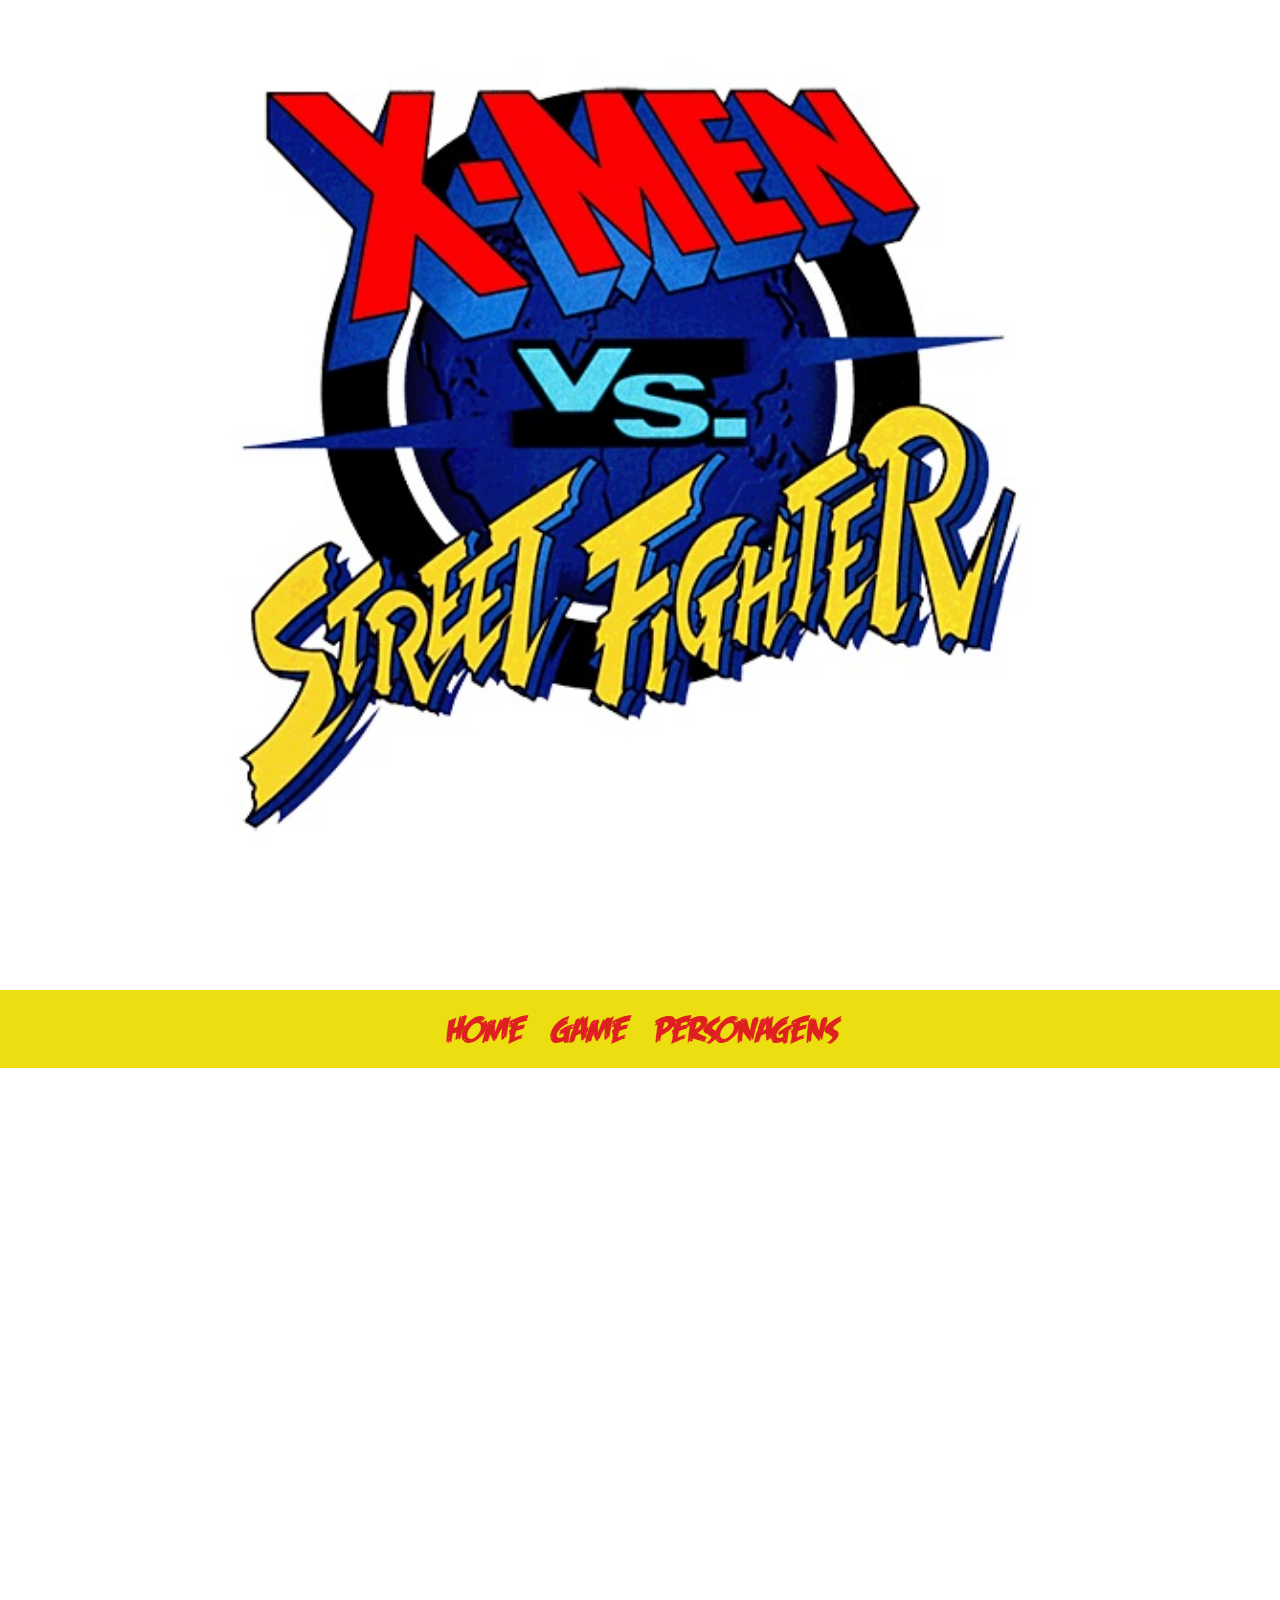
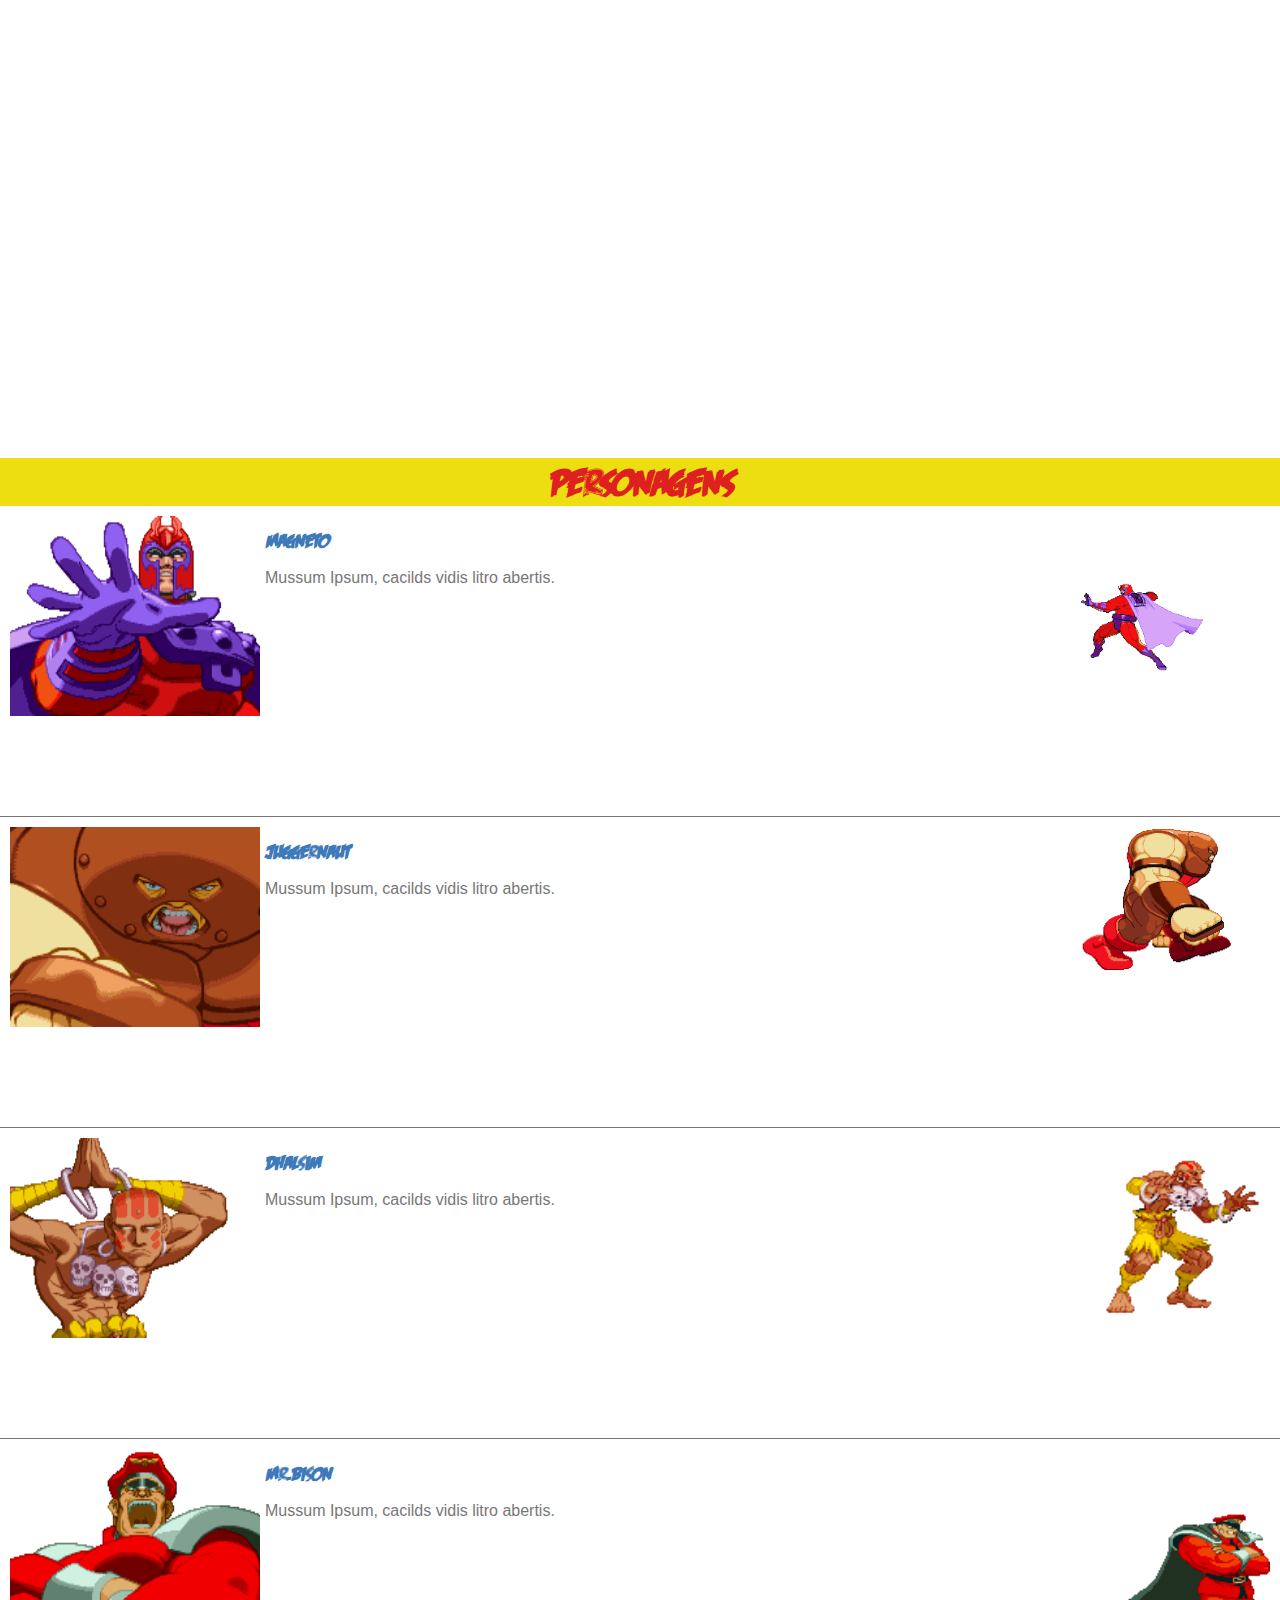
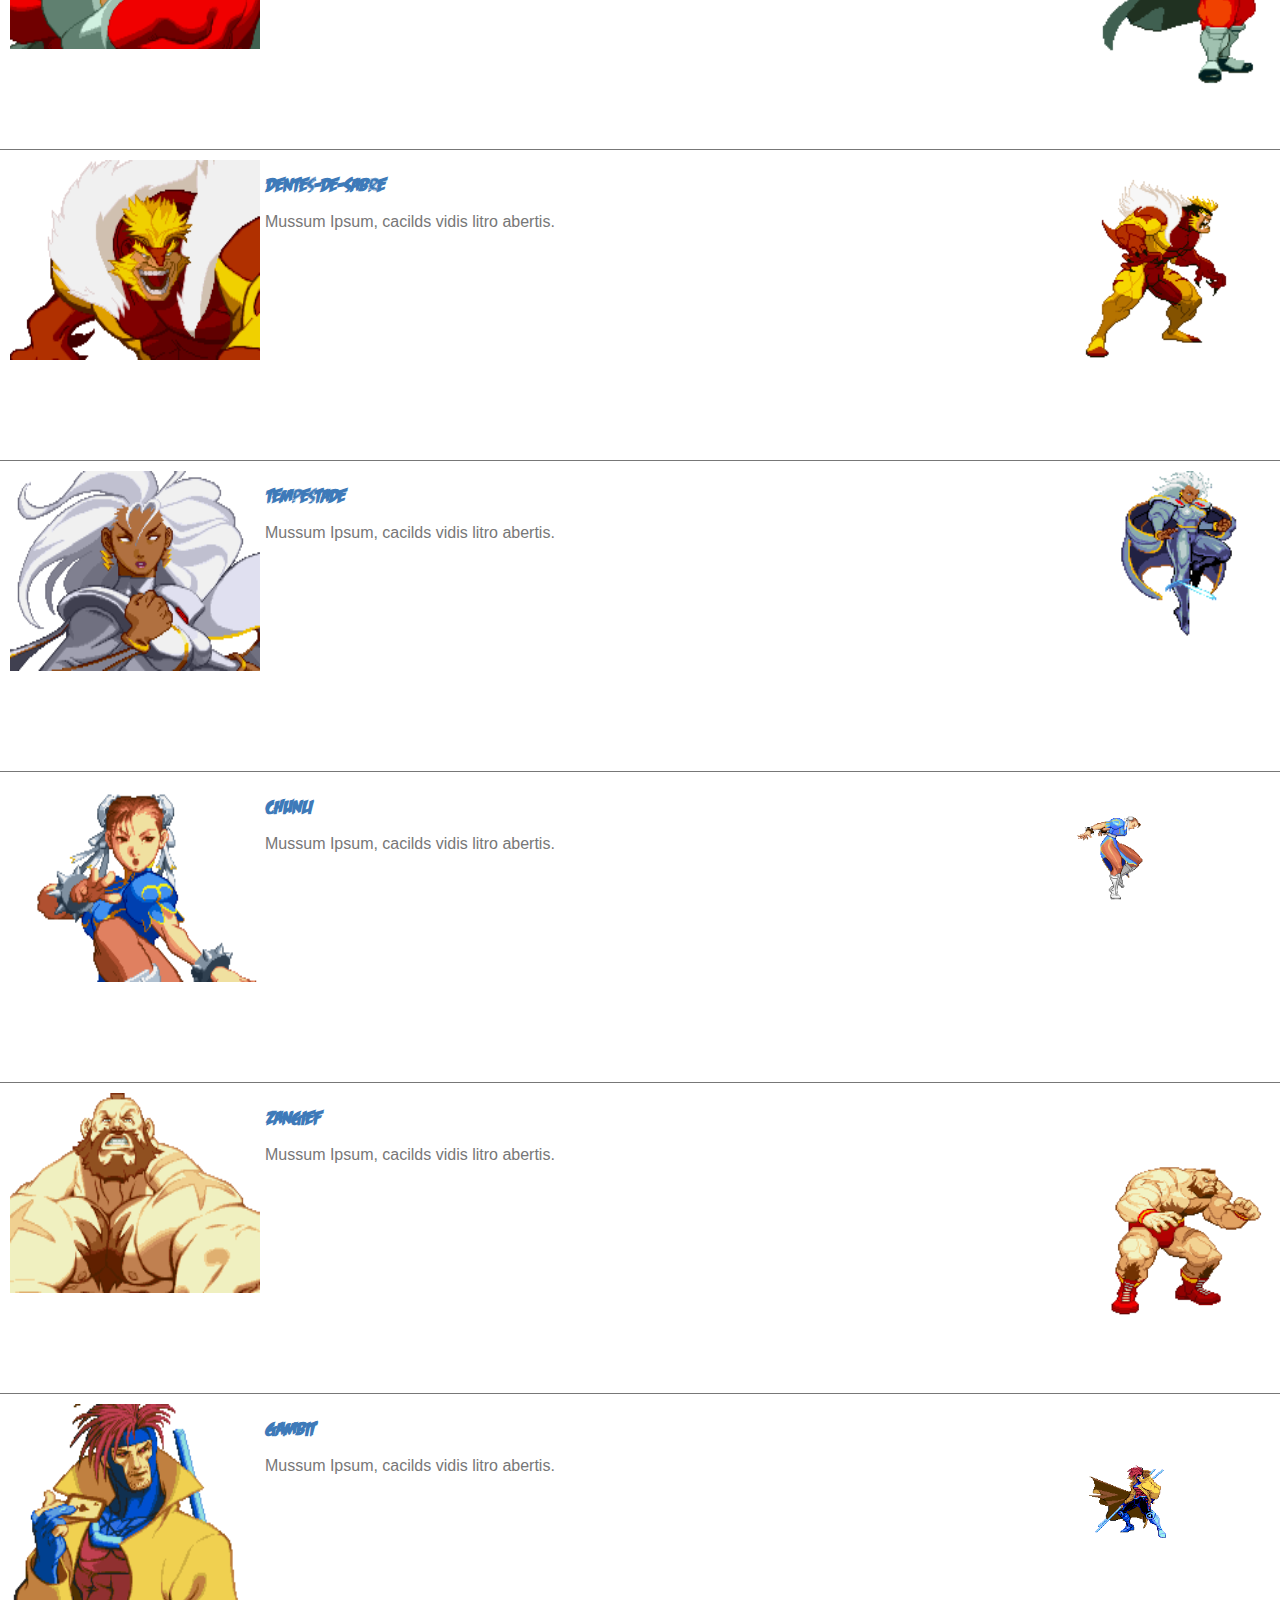
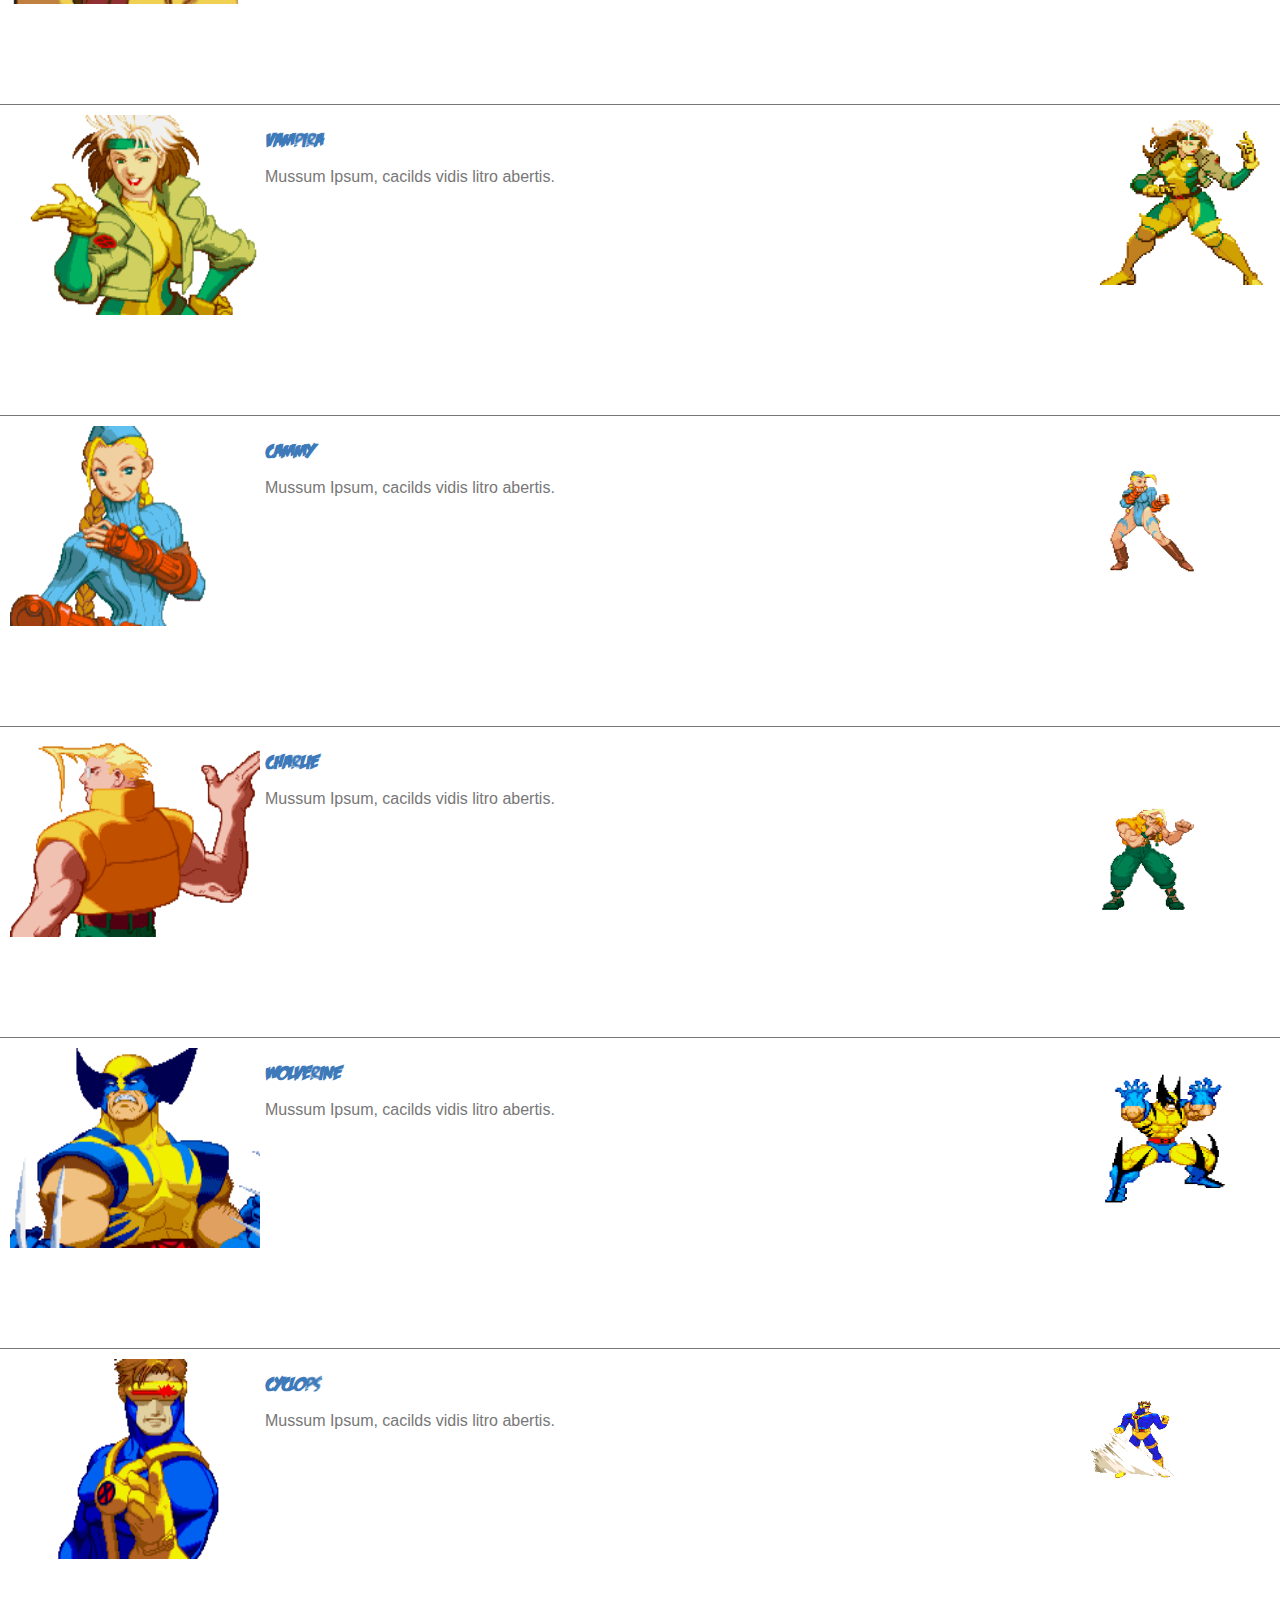
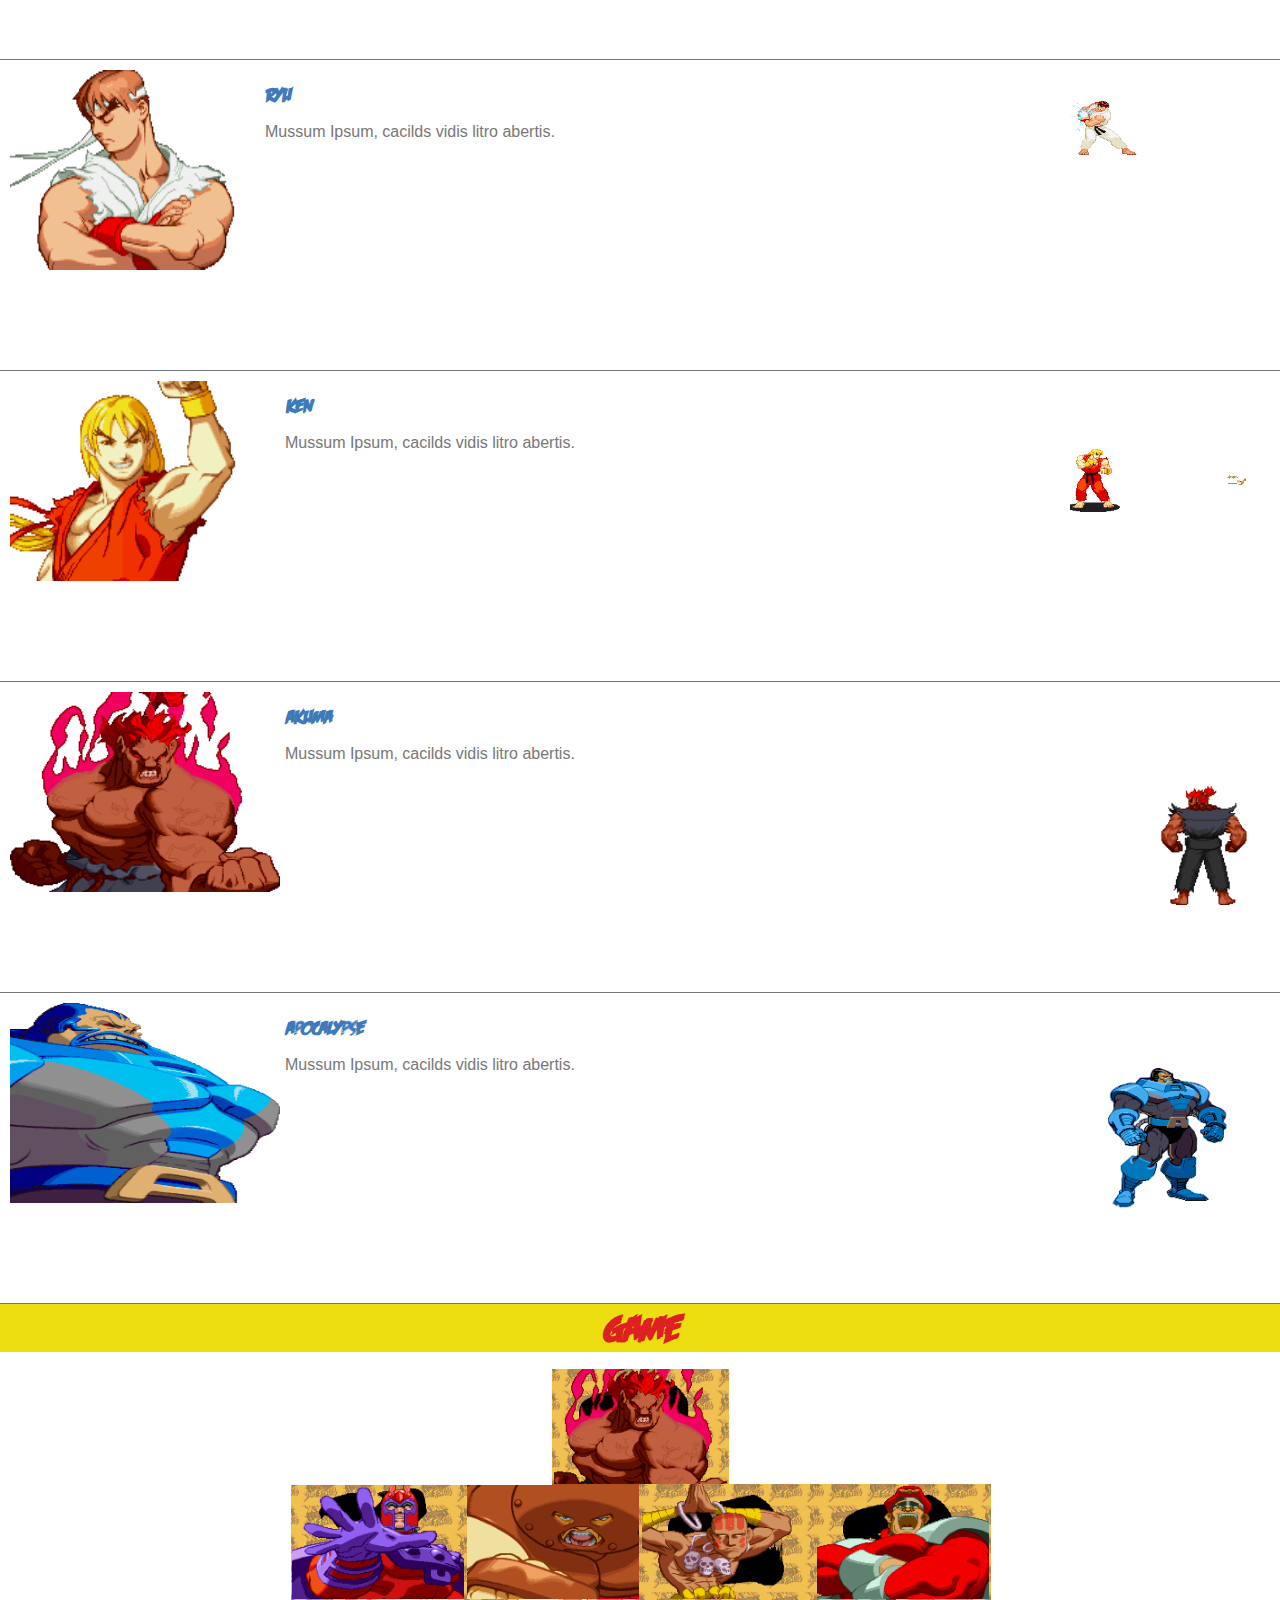
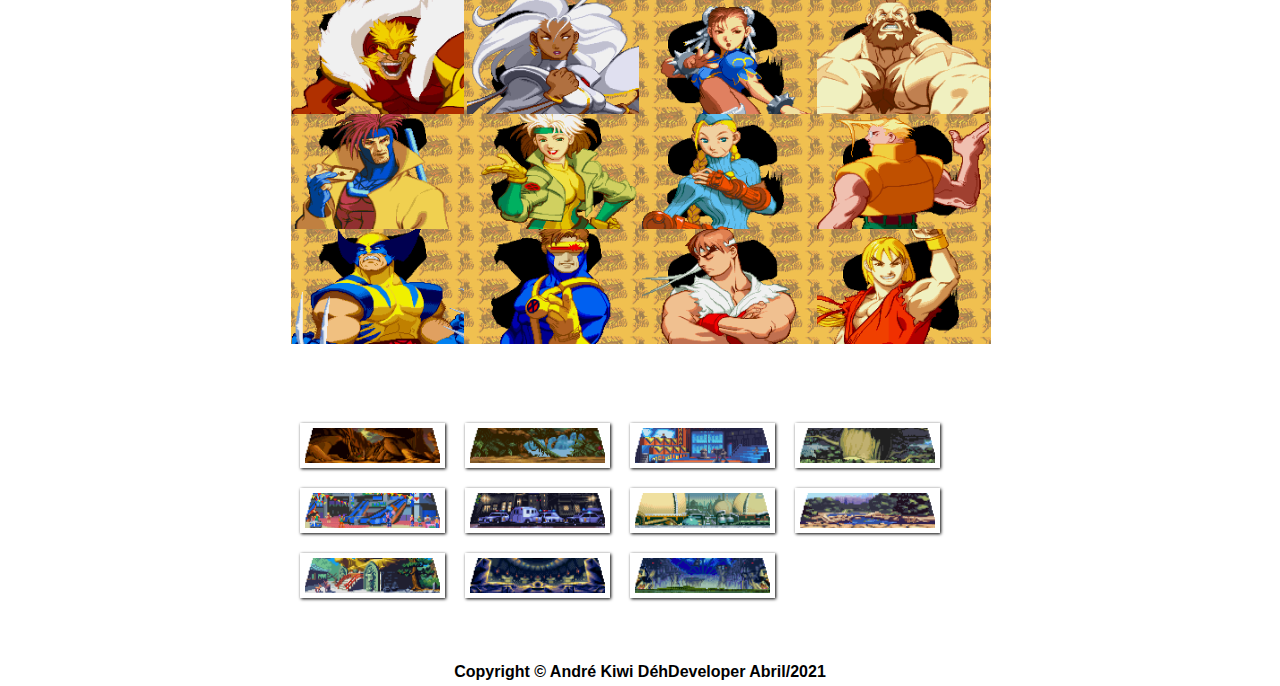
<file: index.html>
<!DOCTYPE html>
<html lang="pt-br">
<head>
    <meta charset="UTF-8">
    <link rel="stylesheet" type="text/css" href="Estilo/style.css">
  
    <title>X-Men vs Street Fighter</title>
</head>
<body >
    <div class="caixa1">
            <div class="conteudotitulo">
                
            </div>

    </div>
    <!--Inicio Menu-->
    <div id="menu">
        <a href="index.html">Home</a> 
        <a href="#game">Game</a>
        <a href="#Personagem">Personagens</a>
    </div>
    <!--Fim Menu-->
    <div class="caixa2">
        <div class="conteudotitulo">
            
        </div>
    </div>

 <!--Inicio caixa-->
 <div class="caixa destaque">
    <h2> <a href="index.html" name="Personagem">Personagens</a></h2>
    <div class="caixa-conteudo">
     <ul id="lista-noticias">
         <li> <span>
             <img src="imagens/magneto.png" alt="" width="250px" height="200px">
             <img src="imagens/magneto.gif" alt="" width="280px" style="float: right;">
             <h3>Magneto</h3>
             <p>
            Mussum Ipsum, cacilds vidis litro abertis.
            
             </p>
            </span> 
        </li>
         <li> <span>
            <img src="imagens/juggernaut.png" alt="" width="250px" height="200px">
            <img src="imagens/juggernaut.gif" alt="" width="200px" style="float: right;">
            <h3>Juggernaut</h3>
            <p>
           Mussum Ipsum, cacilds vidis litro abertis.
            </p>
        </span>
     </li>
        <li> <span>
            <img src="imagens/dhalsim.png" alt="" width="250px" height="200px">
            <img src="imagens/dhalsim.gif" alt="" width="170px" style="float: right;">
            <h3>Dhalsim</h3>
            <p>
           Mussum Ipsum, cacilds vidis litro abertis.
            </p>
        </span> 
    </li>
        <li> <span>
            <img src="imagens/bison.png" alt="" width="250px" height="200px">
            <img src="imagens/bison.gif" alt="" width="170px" style="float: right;">
            <h3>Mr.Bison</h3>
                <p>
                    Mussum Ipsum, cacilds vidis litro abertis.
                </p>
        </span>
     </li>
         <li> <span>
             <img src="imagens/sabretooth.png" alt="" width="250px" height="200px">
             <img src="imagens/sabretooth.gif" alt="" width="200px" style="float: right;">
             <h3>Dentes-de-Sabre</h3>
             <p>
            Mussum Ipsum, cacilds vidis litro abertis.
            
             </p>
            </span> 
        </li>
         <li> <span>
            <img src="imagens/storm.png" alt="" width="250px" height="200px">
            <img src="imagens/storm.gif" alt="" width="170px" style="float: right;">
            <h3>Tempestade</h3>
            <p>
           Mussum Ipsum, cacilds vidis litro abertis.
            </p>
        </span>
     </li>
        <li> <span>
            <img src="imagens/chunli.png" alt="" width="250px" height="200px">
            <img src="imagens/chunli.gif" alt="" width="200px" style="float: right;">
            <h3>Chunli</h3>
            <p>
           Mussum Ipsum, cacilds vidis litro abertis.
            </p>
        </span> 
    </li>
        <li> <span>
            <img src="imagens/zangief.png" alt="" width="250px" height="200px">
            <img src="imagens/zangief.gif" alt="" width="200px" style="float: right;">
            <h3>Zangief</h3>
            <p>
           Mussum Ipsum, cacilds vidis litro abertis.
            </p>
        </span>
     </li>
         <li> <span>
             <img src="imagens/gambit.png" alt="" width="250px" height="200px">
             <img src="imagens/gambit.gif" alt="" width="200px" style="float: right;">
             <h3>Gambit</h3>
             <p>
            Mussum Ipsum, cacilds vidis litro abertis.
            
             </p>
            </span> 
        </li>
         <li> <span>
            <img src="imagens/rogue.png" alt="" width="250px" height="200px">
            <img src="imagens/rogue.gif" alt="" width="170px" style="float: right;">
            <h3>Vampira</h3>
            <p>
           Mussum Ipsum, cacilds vidis litro abertis.
            </p>
        </span>
     </li>
        <li> <span>
            <img src="imagens/cammy.png" alt="" width="250px" height="200px">
            <img src="imagens/cammy.gif" alt="" width="200px" style="float: right;">
            <h3>Cammy</h3>
            <p>
           Mussum Ipsum, cacilds vidis litro abertis.
            </p>
        </span> 
    </li>
        <li> <span>
            <img src="imagens/charlie.png" alt="" width="250px" height="200px">
            <img src="imagens/charlie.gif" alt="" width="250px" style="float: right;">
            <h3>Charlie</h3>
            <p>
           Mussum Ipsum, cacilds vidis litro abertis.
            </p>
        </span>
     </li>
         <li> <span>
             <img src="imagens/wolverine.png" alt="" width="250px" height="200px">
             <img src="imagens/wolverinea.gif" alt="" width="200px" style="float: right;">
             <h3>Wolverine</h3>
             <p>
            Mussum Ipsum, cacilds vidis litro abertis.
            
             </p>
            </span> 
        </li>
         <li> <span>
            <img src="imagens/cyclops.png" alt="" width="250px" height="200px">
            <img src="imagens/cyclops1.gif" alt="" width="200px" style="float: right;">
            <h3>Cyclops</h3>
            <p>
           Mussum Ipsum, cacilds vidis litro abertis.
            </p>
        </span>
     </li>
        <li> <span>
            <img src="imagens/ryu.png" alt="" width="250px" height="200px">
            <img src="imagens/ryu-hadouken.gif" alt="" width="200px" style="float: right;">
            <h3>Ryu</h3>
            <p>
           Mussum Ipsum, cacilds vidis litro abertis.
            </p>
        </span> 
    </li>
        <li> <span>
            <img src="imagens/ken.png" alt="" width="270px" height="200px">
            <img src="imagens/ken-sho.gif" alt="" width="200px" style="float: right;">
            <h3>Ken</h3>
            <p>
           Mussum Ipsum, cacilds vidis litro abertis.
            </p>
        </span>
     </li>
        <li> <span>
            <img src="imagens/akuma.gif" alt="" width="270px" height="200px">
            <img src="imagens/akumas.gif" alt="" width="130px" style="float: right;">
            <h3>Akuma</h3>
            <p>
           Mussum Ipsum, cacilds vidis litro abertis.
            </p>
        </span>
     </li>
        <li> <span>
            <img src="imagens/apocalypse.gif" alt="" width="270px" height="200px">
            <img src="imagens/apocalypse1.gif" alt="" width="200px" style="float: right;">
            <h3>Apocalypse</h3>
            <p>
           Mussum Ipsum, cacilds vidis litro abertis.
            </p>
        </span>
     </li>
     </ul>
    </div>
</div><!--fim caixa-->

<!-- Inicio Game-->
<!--Inicio caixa-->
<div class="caixa destaque">
    <h2><a href="index.html" name="game"> Game </a> </h2>
    <div class="caixa-conteudo">
     <ul id="lista-noticias" style="text-align: center; padding: 15px;">
         <img src="imagens/character.png" alt="" >
     </ul>
     <nav>
         <ul id="fases">

             <li id="foto01"> <span> Death Valley </span> </li>
             <li id="foto02"> <span> The Cataract </span> </li>
             <li id="foto03"> <span> Dead or Live: The Show </span> </li>
             <li id="foto04"> <span>On The Hilltop</span> </li>
             <li id="foto05"> <span> Mall Mayhem </span> </li>
             <li id="foto06"> <span> Manhattan </span> </li>
             <li id="foto07"> <span>Raging Inferno</span> </li>
             <li id="foto08"> <span> Showdown In The Park </span> </li>
             <li id="foto09"> <span> The Temple Of Fists </span> </li>
             <li id="foto10"> <span> Code Red </span> </li>
             <li id="foto11"> <span> Apocalipse Now </span> </li>
             
         </ul>
     </nav>
    </div>
</div><!--fim caixa-->

<!--Inicio caixa-->
<footer class="rodape">
    <h3> Copyright &copy; André Kiwi DéhDeveloper Abril/2021</h3>
</footer><!--fim caixa-->
</body>
</html>
</file>
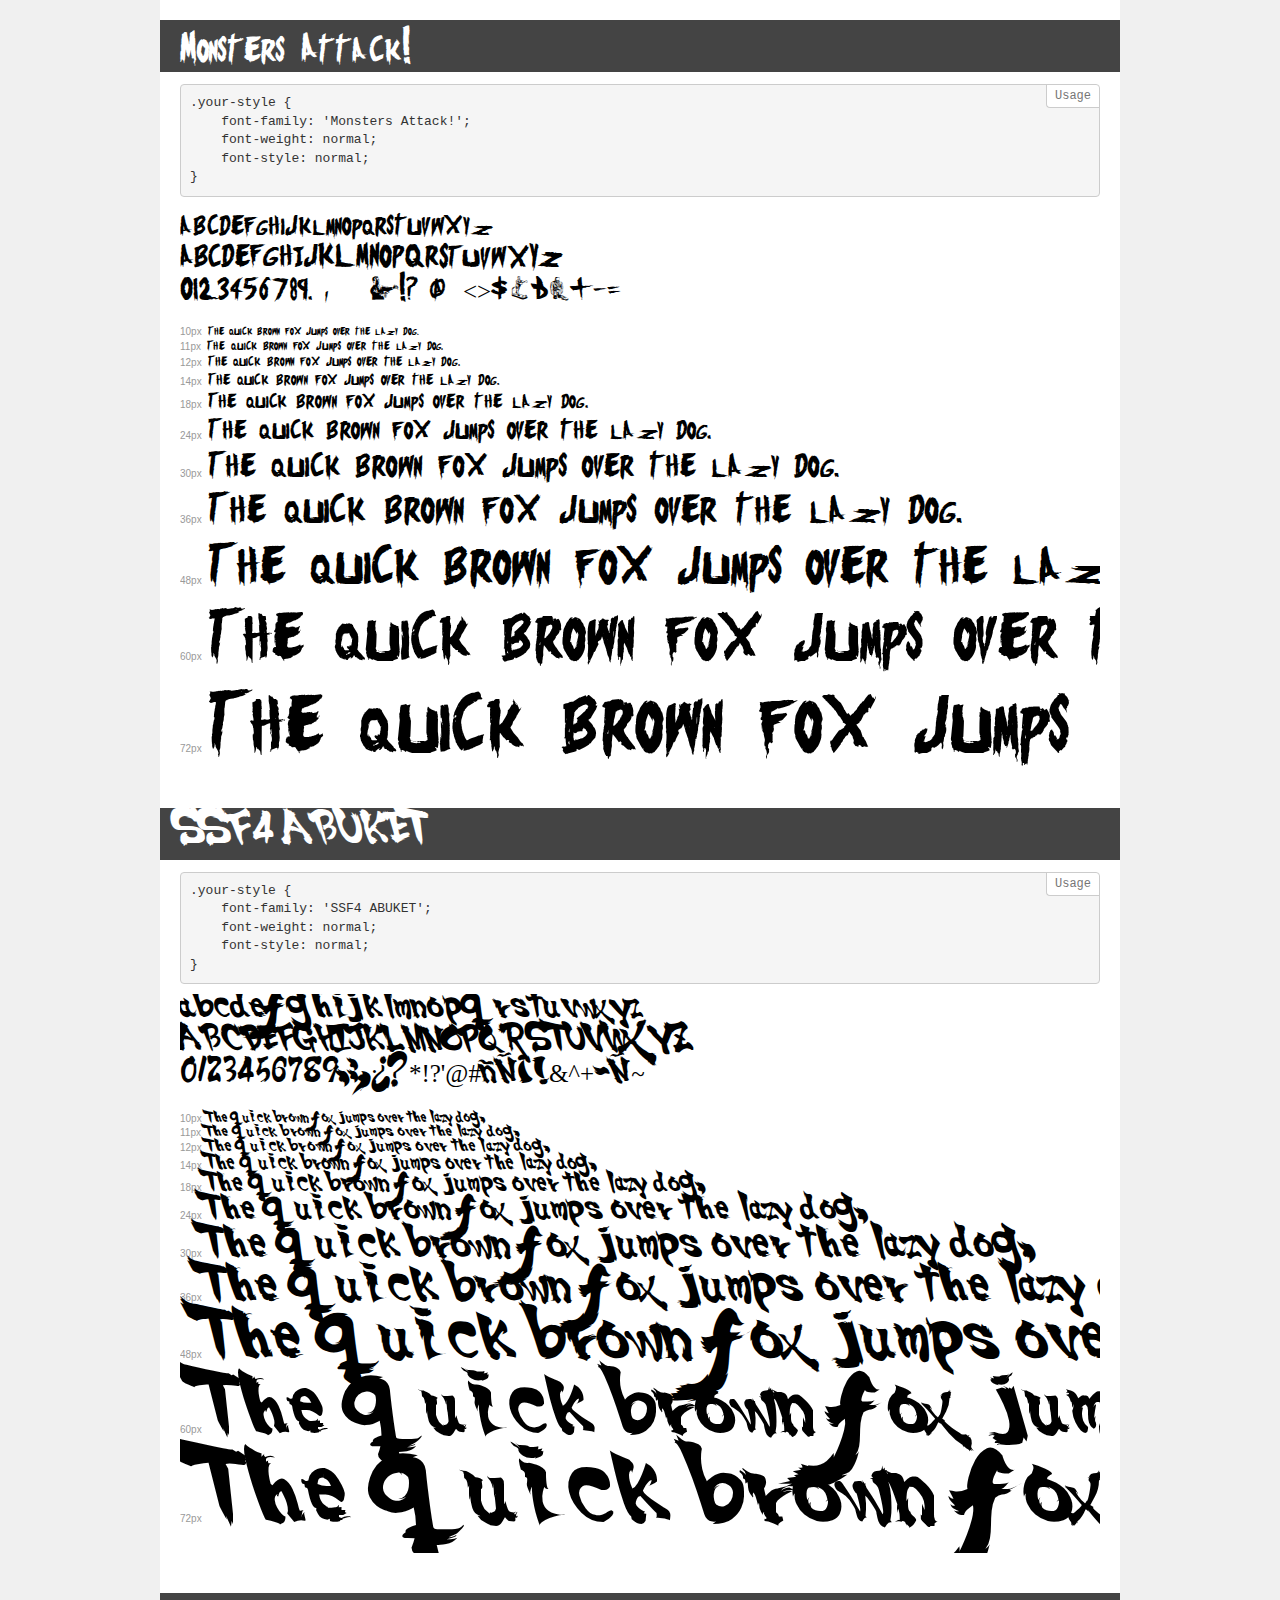
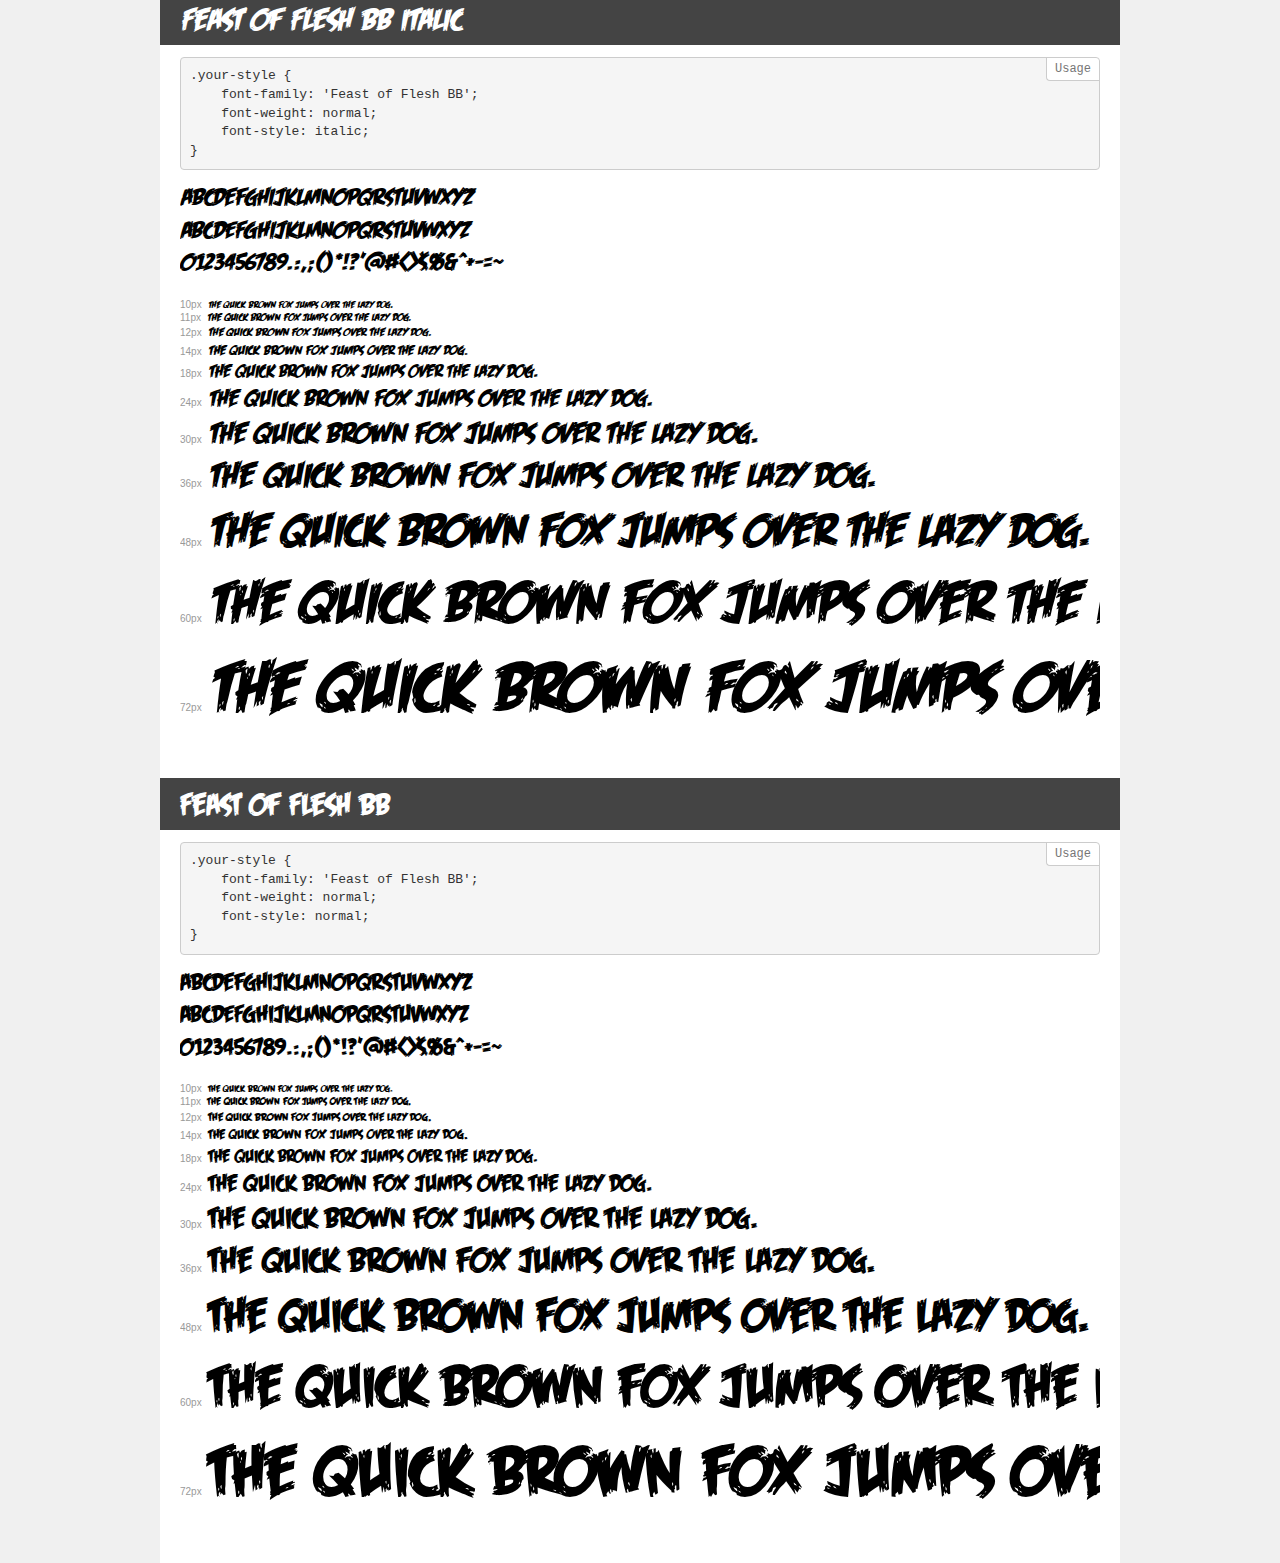
<file: fonts/demo.html>
<!DOCTYPE html>
<html lang="en">
<head>
    <meta charset="utf-8">
    <meta http-equiv="X-UA-Compatible" content="IE=edge">
    <meta name="viewport" content="width=device-width, initial-scale=1">
    <meta name="robots" content="noindex, noarchive">
    <meta name="format-detection" content="telephone=no">
    <title>Transfonter demo</title>
    <link href="stylesheet.css" rel="stylesheet">
    <style>
        /*
        http://meyerweb.com/eric/tools/css/reset/
        v2.0 | 20110126
        License: none (public domain)
        */
        html, body, div, span, applet, object, iframe,
        h1, h2, h3, h4, h5, h6, p, blockquote, pre,
        a, abbr, acronym, address, big, cite, code,
        del, dfn, em, img, ins, kbd, q, s, samp,
        small, strike, strong, sub, sup, tt, var,
        b, u, i, center,
        dl, dt, dd, ol, ul, li,
        fieldset, form, label, legend,
        table, caption, tbody, tfoot, thead, tr, th, td,
        article, aside, canvas, details, embed,
        figure, figcaption, footer, header, hgroup,
        menu, nav, output, ruby, section, summary,
        time, mark, audio, video {
            margin: 0;
            padding: 0;
            border: 0;
            font-size: 100%;
            font: inherit;
            vertical-align: baseline;
        }
        /* HTML5 display-role reset for older browsers */
        article, aside, details, figcaption, figure,
        footer, header, hgroup, menu, nav, section {
            display: block;
        }
        body {
            line-height: 1;
        }
        ol, ul {
            list-style: none;
        }
        blockquote, q {
            quotes: none;
        }
        blockquote:before, blockquote:after,
        q:before, q:after {
            content: '';
            content: none;
        }
        table {
            border-collapse: collapse;
            border-spacing: 0;
        }
        /* demo styles */
        body {
            background: #f0f0f0;
            color: #000;
        }
        .page {
            background: #fff;
            width: 920px;
            margin: 0 auto;
            padding: 20px 20px 0 20px;
            overflow: hidden;
        }
        .font-container {
            overflow-x: auto;
            overflow-y: hidden;
            margin-bottom: 40px;
            line-height: 1.3;
            white-space: nowrap;
            padding-bottom: 5px;
        }
        h1 {
            position: relative;
            background: #444;
            font-size: 32px;
            color: #fff;
            padding: 10px 20px;
            margin: 0 -20px 12px -20px;
        }
        .letters {
            font-size: 25px;
            margin-bottom: 20px;
        }
        .s10:before {
            content: '10px';
        }
        .s11:before {
            content: '11px';
        }
        .s12:before {
            content: '12px';
        }
        .s14:before {
            content: '14px';
        }
        .s18:before {
            content: '18px';
        }
        .s24:before {
            content: '24px';
        }
        .s30:before {
            content: '30px';
        }
        .s36:before {
            content: '36px';
        }
        .s48:before {
            content: '48px';
        }
        .s60:before {
            content: '60px';
        }
        .s72:before {
            content: '72px';
        }
        .s10:before, .s11:before, .s12:before, .s14:before,
        .s18:before, .s24:before, .s30:before, .s36:before,
        .s48:before, .s60:before, .s72:before {
            font-family: Arial, sans-serif;
            font-size: 10px;
            font-weight: normal;
            font-style: normal;
            color: #999;
            padding-right: 6px;
        }
        pre {
            display: block;
            position: relative;
            padding: 9px;
            margin: 0 0 10px;
            font-family: Monaco, Menlo, Consolas, "Courier New", monospace;
            font-size: 13px;
            line-height: 1.428571429;
            color: #333;
            font-weight: normal;
            font-style: normal;
            background-color: #f5f5f5;
            border: 1px solid #ccc;
            overflow-x: auto;
            border-radius: 4px;
        }
        pre:after {
            display: block;
            position: absolute;
            right: 0;
            top: 0;
            content: 'Usage';
            line-height: 1;
            padding: 5px 8px;
            font-size: 12px;
            color: #767676;
            background-color: #fff;
            border: 1px solid #ccc;
            border-right: none;
            border-top: none;
            border-radius: 0 4px 0 4px;
            z-index: 10;
        }
        /* responsive */
        @media (max-width: 959px) {
            .page {
                width: auto;
                margin: 0;
            }
        }
    </style>
</head>
<body>
<div class="page">
    <div class="demo">
        <h1 style="font-family: 'Monsters Attack!'; font-weight: normal; font-style: normal;">Monsters Attack!</h1>
        <pre>.your-style {
    font-family: 'Monsters Attack!';
    font-weight: normal;
    font-style: normal;
}</pre>
        <div class="font-container" style="font-family: 'Monsters Attack!'; font-weight: normal; font-style: normal;">
            <p class="letters">
                abcdefghijklmnopqrstuvwxyz<br>
ABCDEFGHIJKLMNOPQRSTUVWXYZ<br>
                0123456789.:,;()*!?'@#<>$%&^+-=~
            </p>
            <p class="s10" style="font-size: 10px;">The quick brown fox jumps over the lazy dog.</p>
            <p class="s11" style="font-size: 11px;">The quick brown fox jumps over the lazy dog.</p>
            <p class="s12" style="font-size: 12px;">The quick brown fox jumps over the lazy dog.</p>
            <p class="s14" style="font-size: 14px;">The quick brown fox jumps over the lazy dog.</p>
            <p class="s18" style="font-size: 18px;">The quick brown fox jumps over the lazy dog.</p>
            <p class="s24" style="font-size: 24px;">The quick brown fox jumps over the lazy dog.</p>
            <p class="s30" style="font-size: 30px;">The quick brown fox jumps over the lazy dog.</p>
            <p class="s36" style="font-size: 36px;">The quick brown fox jumps over the lazy dog.</p>
            <p class="s48" style="font-size: 48px;">The quick brown fox jumps over the lazy dog.</p>
            <p class="s60" style="font-size: 60px;">The quick brown fox jumps over the lazy dog.</p>
            <p class="s72" style="font-size: 72px;">The quick brown fox jumps over the lazy dog.</p>
        </div>
    </div>
    <div class="demo">
        <h1 style="font-family: 'SSF4 ABUKET'; font-weight: normal; font-style: normal;">SSF4 ABUKET</h1>
        <pre>.your-style {
    font-family: 'SSF4 ABUKET';
    font-weight: normal;
    font-style: normal;
}</pre>
        <div class="font-container" style="font-family: 'SSF4 ABUKET'; font-weight: normal; font-style: normal;">
            <p class="letters">
                abcdefghijklmnopqrstuvwxyz<br>
ABCDEFGHIJKLMNOPQRSTUVWXYZ<br>
                0123456789.:,;()*!?'@#<>$%&^+-=~
            </p>
            <p class="s10" style="font-size: 10px;">The quick brown fox jumps over the lazy dog.</p>
            <p class="s11" style="font-size: 11px;">The quick brown fox jumps over the lazy dog.</p>
            <p class="s12" style="font-size: 12px;">The quick brown fox jumps over the lazy dog.</p>
            <p class="s14" style="font-size: 14px;">The quick brown fox jumps over the lazy dog.</p>
            <p class="s18" style="font-size: 18px;">The quick brown fox jumps over the lazy dog.</p>
            <p class="s24" style="font-size: 24px;">The quick brown fox jumps over the lazy dog.</p>
            <p class="s30" style="font-size: 30px;">The quick brown fox jumps over the lazy dog.</p>
            <p class="s36" style="font-size: 36px;">The quick brown fox jumps over the lazy dog.</p>
            <p class="s48" style="font-size: 48px;">The quick brown fox jumps over the lazy dog.</p>
            <p class="s60" style="font-size: 60px;">The quick brown fox jumps over the lazy dog.</p>
            <p class="s72" style="font-size: 72px;">The quick brown fox jumps over the lazy dog.</p>
        </div>
    </div>
    <div class="demo">
        <h1 style="font-family: 'Feast of Flesh BB'; font-weight: normal; font-style: italic;">Feast of Flesh BB Italic</h1>
        <pre>.your-style {
    font-family: 'Feast of Flesh BB';
    font-weight: normal;
    font-style: italic;
}</pre>
        <div class="font-container" style="font-family: 'Feast of Flesh BB'; font-weight: normal; font-style: italic;">
            <p class="letters">
                abcdefghijklmnopqrstuvwxyz<br>
ABCDEFGHIJKLMNOPQRSTUVWXYZ<br>
                0123456789.:,;()*!?'@#<>$%&^+-=~
            </p>
            <p class="s10" style="font-size: 10px;">The quick brown fox jumps over the lazy dog.</p>
            <p class="s11" style="font-size: 11px;">The quick brown fox jumps over the lazy dog.</p>
            <p class="s12" style="font-size: 12px;">The quick brown fox jumps over the lazy dog.</p>
            <p class="s14" style="font-size: 14px;">The quick brown fox jumps over the lazy dog.</p>
            <p class="s18" style="font-size: 18px;">The quick brown fox jumps over the lazy dog.</p>
            <p class="s24" style="font-size: 24px;">The quick brown fox jumps over the lazy dog.</p>
            <p class="s30" style="font-size: 30px;">The quick brown fox jumps over the lazy dog.</p>
            <p class="s36" style="font-size: 36px;">The quick brown fox jumps over the lazy dog.</p>
            <p class="s48" style="font-size: 48px;">The quick brown fox jumps over the lazy dog.</p>
            <p class="s60" style="font-size: 60px;">The quick brown fox jumps over the lazy dog.</p>
            <p class="s72" style="font-size: 72px;">The quick brown fox jumps over the lazy dog.</p>
        </div>
    </div>
    <div class="demo">
        <h1 style="font-family: 'Feast of Flesh BB'; font-weight: normal; font-style: normal;">Feast of Flesh BB</h1>
        <pre>.your-style {
    font-family: 'Feast of Flesh BB';
    font-weight: normal;
    font-style: normal;
}</pre>
        <div class="font-container" style="font-family: 'Feast of Flesh BB'; font-weight: normal; font-style: normal;">
            <p class="letters">
                abcdefghijklmnopqrstuvwxyz<br>
ABCDEFGHIJKLMNOPQRSTUVWXYZ<br>
                0123456789.:,;()*!?'@#<>$%&^+-=~
            </p>
            <p class="s10" style="font-size: 10px;">The quick brown fox jumps over the lazy dog.</p>
            <p class="s11" style="font-size: 11px;">The quick brown fox jumps over the lazy dog.</p>
            <p class="s12" style="font-size: 12px;">The quick brown fox jumps over the lazy dog.</p>
            <p class="s14" style="font-size: 14px;">The quick brown fox jumps over the lazy dog.</p>
            <p class="s18" style="font-size: 18px;">The quick brown fox jumps over the lazy dog.</p>
            <p class="s24" style="font-size: 24px;">The quick brown fox jumps over the lazy dog.</p>
            <p class="s30" style="font-size: 30px;">The quick brown fox jumps over the lazy dog.</p>
            <p class="s36" style="font-size: 36px;">The quick brown fox jumps over the lazy dog.</p>
            <p class="s48" style="font-size: 48px;">The quick brown fox jumps over the lazy dog.</p>
            <p class="s60" style="font-size: 60px;">The quick brown fox jumps over the lazy dog.</p>
            <p class="s72" style="font-size: 72px;">The quick brown fox jumps over the lazy dog.</p>
        </div>
    </div>
</div>
</body>
</html>
</file>
<file: Estilo/style.css>
@charset "UTF-8";
@font-face{
    font-family: "feast of flesh BB";
    src: url(../fonts/FeastofFleshBBItalic.woff);
} /*, "Helvetica",Arial, sans-serif*/

body, html{
    margin: auto;
    font: 16px;
    font-family: "Lato", Arial, Helvetica, sans-serif;
    color: #777;
    height: 100%;
}

/*Efeito Parallax*/
.caixa1, .caixa2{
    height: 110%;
    position: relative;
    background-repeat:no-repeat ;
    background-size: cover;
    background-position: center;
    background-attachment: fixed;
    
}

.caixa1{
    background-image: url(../imagens/logo3.jpg);
}
.caixa2{
    background-image: url(../imagens/imagem1.gif);
}
.conteudotitulo{
    position: absolute;
    left: 0;
    top: 45%;
    width: 100%;
    text-align: center;
}

#menu{
    background-color: rgb(236, 222, 16);
    padding: 20px;
    text-align: center;
}
/*Formatações Menu*/

a{
    font-family: "feast of flesh BB";
    font-size: 2.3em;
    text-decoration: none;
}
a:link,  a:visited{
    color: rgb(223, 32, 32);
    padding: 9px 12px;
}
 a:hover{
    color:  rgb(223, 32, 32);
    background:#fff ;
    text-decoration: none;
    
}
/*coluna personagens*/
#uma-coluna #primario{
    width: 750px;
    margin: 0 0 20px 0;
}

/*Caixa*/

h2{
    font-family: "feast of flesh BB";
    font-size: 1em;
    text-align: center;
    background-color: rgb(236, 222, 16);
    color: rgb(223, 32, 32);
    padding: 5px;
    margin: 0;
    
}
footer h3{
    font-family: "Helvetica",Arial, sans-serif;
    font-size: 1em;
    text-align: center;
    color: #000;
    padding: 5px;
    margin: 0;
    
}
/* Formatando lista de noticias*/
#lista-noticias li{
    padding: 5px;
    border-bottom: 1px solid ;
    height: 300px;
    
}
#lista-noticias li span img{
    float: left;
    margin: 5px;
}
/*Imagens*/

#lista-noticias ul img{
    position: left;
    margin: 5px;
}

#lista-noticias li span h3{
    font-family: "feast of flesh BB";
    font-size:1.2em;
    padding: 0;
    color: #3e7ab9;
    background: none;
}
ul{
    margin: 0;
    padding: 0;
    list-style: none;
}

/* Tabela Fases */

ul#fases {
    width: 700px;
    margin: 0 auto;
    padding: 50px;
    overflow: hidden;
    list-style: none;
}
ul#fases li {
    float: left;
    width: 135px;
    height: 35px;
    margin: 10px;
    border: 5px solid #ffffff;
    background-color: #ffffff;
    box-shadow: 1px 1px 3px rgba(0, 0, 0.4);
    -webkit-transition: all .2s ease-in;
}
ul#fases li:hover {
    -webkit-transform: scale(1.5);
}
ul#fases li span {
    opacity: 0;
    color: #ffffff;
    text-shadow: 1px 1px 1px #000000;
    background-color: rgba(0, 0, 0.3);
    font-size: 5pt;
    line-height: 60px;
    padding: 2px;
}
ul#fases li:hover span {
    opacity: 1;
}
ul#fases li#foto01 {
    background: url("../imagens/dea.png") no-repeat;
    background-position: 50% 50% ;
    background-size: 140px 40px;
    background-color: #ffffff;
}
ul#fases li#foto01:hover {
    background-position: 0px 0px;
    background-size: 140px 40px;
}
ul#fases li#foto02 {
    background: url("../imagens/cat.png") no-repeat;
    background-position: 50% 50%;
    background-size: 140px 40px;
    background-color: #ffffff;
}
ul#fases li#foto02:hover {
    background-position: 0px 0px;
    background-size: 140px 40px;
}
ul#fases li#foto03 {
    background: url('../imagens/dol.png') no-repeat;
    background-position: 50% 50%;
    background-size: 140px 40px;
    background-color: #ffffff;
}
ul#fases li#foto03:hover {
    background-position: 0px 0px;
    background-size: 140px 40px;
}
ul#fases li#foto04 {
    background: url('../imagens/hil.png') no-repeat;
    background-position: 50% 50%;
    background-size: 140px 40px;
    background-color: #ffffff;
}
ul#fases li#foto04:hover {
    background-position: 0px 0px;
    background-size: 140px 40px;
}
ul#fases li#foto05 {
    background: url('../imagens/mal.png') no-repeat;
    background-position: 50% 50%;
    background-size: 140px 40px;
    background-color: #ffffff;
}
ul#fases li#foto05:hover {
    background-position: 0px 0px;
    background-size: 140px 40px;
}
ul#fases li#foto06 {
    background: url('../imagens/man.png') no-repeat;
    background-position: 50% 50%;
    background-size: 140px 40px;
    background-color: #ffffff;
}
ul#fases li#foto06:hover {
    background-position: 0px 0px;
    background-size: 140px 40px;
}
ul#fases li#foto07 {
    background: url('../imagens/rag.png') no-repeat;
    background-position: 50% 50%;
    background-size: 140px 40px;
    background-color: #ffffff;
}
ul#fases li#foto07:hover {
    background-position: 0px 0px;
    background-size: 140px 40px;
}
ul#fases li#foto08 {
    background: url('../imagens/sho.png') no-repeat;
    background-position: 50% 50%;
    background-size: 140px 40px;
    background-color: #ffffff;
}
ul#fases li#foto08:hover {
    background-position: 0px 0px;
    background-size: 140px 40px;
}
ul#fases li#foto09 {
    background: url('../imagens/tem.png') no-repeat;
    background-position: 50% 50%;
    background-size: 140px 40px;
    background-color: #ffffff;
}
ul#fases li#foto09:hover {
    background-position: 0px 0px;
    background-size: 140px 40px;
}
ul#fases li#foto10 {
    background: url('../imagens/cod.png') no-repeat;
    background-position: 50% 50%;
    background-size: 140px 40px;
    background-color: #ffffff;
}
ul#fases li#foto10:hover {
    background-position: 0px 0px;
    background-size: 140px 40px;
}
ul#fases li#foto11 {
    background: url('../imagens/apo.png') no-repeat;
    background-position: 50% 50%;
    background-size: 140px 40px;
    background-color: #ffffff;
}
ul#fases li#foto11:hover {
    background-position: 0px 0px;
    background-size: 140px 40px;
}
</file>
<file: fonts/stylesheet.css>
@font-face {
    font-family: 'Monsters Attack!';
    src: url('MonstersAttack.woff2') format('woff2'),
        url('MonstersAttack.woff') format('woff');
    font-weight: normal;
    font-style: normal;
    font-display: swap;
}

@font-face {
    font-family: 'SSF4 ABUKET';
    src: url('SSF4ABUKET.woff2') format('woff2'),
        url('SSF4ABUKET.woff') format('woff');
    font-weight: normal;
    font-style: normal;
    font-display: swap;
}

@font-face {
    font-family: 'Feast of Flesh BB';
    src: url('FeastofFleshBBItalic.woff2') format('woff2'),
        url('FeastofFleshBBItalic.woff') format('woff');
    font-weight: normal;
    font-style: italic;
    font-display: swap;
}

@font-face {
    font-family: 'Feast of Flesh BB';
    src: url('FeastofFleshBB.woff2') format('woff2'),
        url('FeastofFleshBB.woff') format('woff');
    font-weight: normal;
    font-style: normal;
    font-display: swap;
}
</file>
